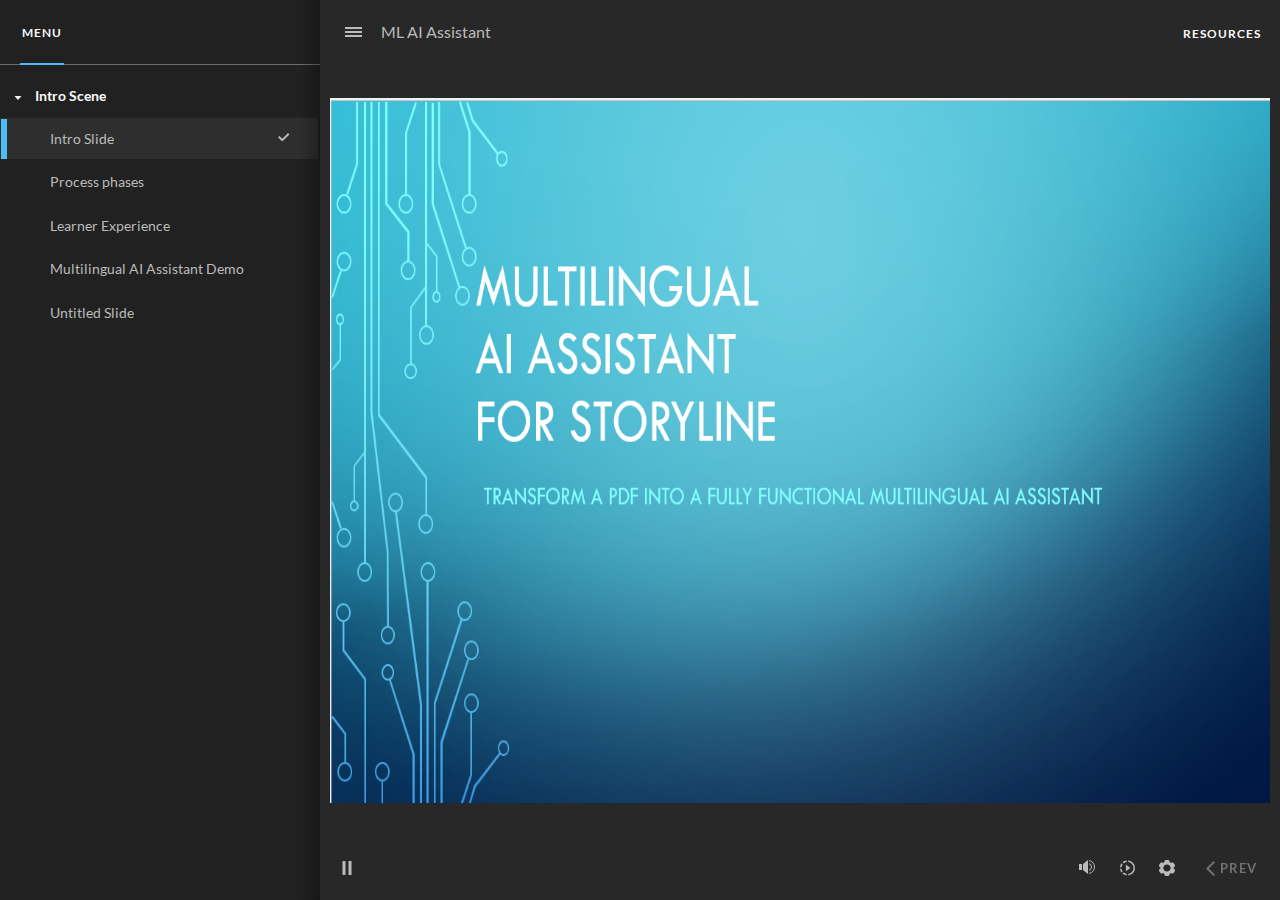
<file: index.html>
﻿<!doctype html>
<html lang="en-US">
<head>
  <meta charset="utf-8">
  <!-- Created using Storyline 360 x64 - http://www.articulate.com  -->
  <!-- version: 3.100.34725.0 -->
  <title>Language AI Assistant</title>
  <meta http-equiv="x-ua-compatible" content="IE=edge"/>
  <meta name="viewport" content="width=device-width,initial-scale=1,user-scalable=no,shrink-to-fit=no,minimal-ui"/>
  <meta name="apple-mobile-web-app-capable" content="yes"/>
  <style>
    html, body { height: 100%; padding: 0; margin: 0 }
    #app { height: 100%; width: 100%; }
  </style>

  <script>
    window.DS = {};
    window.globals = {
      DATA_PATH_BASE: '',
      HAS_FRAME: true,
      HAS_SLIDE: true,

      lmsPresent: false,
      tinCanPresent: false,
      cmi5Present: false,
      aoSupport: false,
      scale: 'Scaled',
      captureRc: false,
      browserSize: 'optimal',
      bgColor: '#282828',
      features: 'DropInBase,JsApiBasics,MagnifierSupport,MathExpressions,MorphTransition,MultipleQuizTracking,NativePrompts,PlayerSizeOption,TextEntryCharacterLimit',
      themeName: 'unified',
      preloaderColor: '#FFFFFF',
      suppressAnalytics: false,
      productChannel: 'stable',
      publishSource: 'storyline',
      aid: 'aid|569d523f-5f40-5532-93d6-ec388e65f982',
      cid: '3ed1e023-e644-4ec3-86df-547f40d1fa0f',
      playerVersion: '3.100.34725.0',
      publishTimestamp: '2025-08-23T10:55:20.5366716Z',
      maxIosVideoElements: 10,
      connectionSettings: { message: 'You%20are%20offline.%20Trying%20to%20reconnect...', useDarkTheme: false, mode: 'disabled' },
      hasFeature: function(feature) {
        return this.features.split(',').includes(feature);
      },
      
      parseParams: function(qs) {
        if (window.globals.parsedParams != null) {
          return window.globals.parsedParams;
        }
        qs = (qs || window.location.search.substr(1)).split('+').join(' ');
        var params = {},
            tokens,
            re = /[?&]?([^=]+)=([^&]*)/g;

        while (tokens = re.exec(qs)) {
          params[decodeURIComponent(tokens[1]).trim()] =
            decodeURIComponent(tokens[2]).trim();
        }
        window.globals.parsedParams = params;
        return params;
      }

    };

    if (window.flagsUnderTest != null) {
      window.globals.features = window.flagsUnderTest.reduce((accum, feature) => {
        if (!accum.includes(feature)) {
          accum.push(feature);
        }
        return accum;
      }, window.globals.features.split(',')).join();
    }
  </script>
  <script>
    var isIe11 = ('ActiveXObject' in window || window.MSBlobBuilder != null)
      && window.msCrypto != null && !window.ActiveXObject;
    if (isIe11) {
      window.globals.unsupportedBrowser = true;
      document.write(atob('[base64]'));
    }
  </script>

  <script>
    if (window.globals.hasFeature('Localization')) {
      
      
    }
  </script>

  
  <script>window.THREE = { };</script>
  
</head>
<body style="background: #282828" class="cs-HTML theme-unified">
  <!-- 360 -->
  <script>!function(){var e,i=/iPhone/i,o=/iPod/i,n=/iPad/i,t=/\biOS-universal(?:.+)Mac\b/i,r=/\bAndroid(?:.+)Mobile\b/i,a=/Android/i,d=/(?:SD4930UR|\bSilk(?:.+)Mobile\b)/i,p=/Silk/i,l=/Windows Phone/i,u=/\bWindows(?:.+)ARM\b/i,b=/BlackBerry/i,s=/BB10/i,c=/Opera Mini/i,f=/\b(CriOS|Chrome)(?:.+)Mobile/i,h=/Mobile(?:.+)Firefox\b/i,v=function(e){return void 0!==e&&"MacIntel"===e.platform&&"number"==typeof e.maxTouchPoints&&e.maxTouchPoints>1&&"undefined"==typeof MSStream};e=function(e){var m={userAgent:"",platform:"",maxTouchPoints:0};e||"undefined"==typeof navigator?"string"==typeof e?m.userAgent=e:e&&e.userAgent&&(m={userAgent:e.userAgent,platform:e.platform,maxTouchPoints:e.maxTouchPoints||0}):m={userAgent:navigator.userAgent,platform:navigator.platform,maxTouchPoints:navigator.maxTouchPoints||0};var g=m.userAgent,y=g.split("[FBAN");void 0!==y[1]&&(g=y[0]),void 0!==(y=g.split("Twitter"))[1]&&(g=y[0]);var A=function(e){return function(i){return i.test(e)}}(g),w={apple:{phone:A(i)&&!A(l),ipod:A(o),tablet:!A(i)&&(A(n)||v(m))&&!A(l),universal:A(t),device:(A(i)||A(o)||A(n)||A(t)||v(m))&&!A(l)},amazon:{phone:A(d),tablet:!A(d)&&A(p),device:A(d)||A(p)},android:{phone:!A(l)&&A(d)||!A(l)&&A(r),tablet:!A(l)&&!A(d)&&!A(r)&&(A(p)||A(a)),device:!A(l)&&(A(d)||A(p)||A(r)||A(a))||A(/\bokhttp\b/i)},windows:{phone:A(l),tablet:A(u),device:A(l)||A(u)},other:{blackberry:A(b),blackberry10:A(s),opera:A(c),firefox:A(h),chrome:A(f),device:A(b)||A(s)||A(c)||A(h)||A(f)},any:!1,phone:!1,tablet:!1};return w.any=w.apple.device||w.android.device||w.windows.device||w.other.device,w.phone=w.apple.phone||w.android.phone||w.windows.phone,w.tablet=w.apple.tablet||w.android.tablet||w.windows.tablet,w}(),"object"==typeof exports&&"undefined"!=typeof module?module.exports=e:"function"==typeof define&&define.amd?define((function(){return e})):this.isMobile=e}();
    window.isMobile.apple.tablet = window.isMobile.apple.tablet ||
      (navigator.platform === 'MacIntel' && navigator.maxTouchPoints > 1);
    window.isMobile.apple.device = window.isMobile.apple.device || window.isMobile.apple.tablet;
    window.isMobile.tablet = window.isMobile.tablet || window.isMobile.apple.tablet;
    window.isMobile.any = window.isMobile.any || window.isMobile.apple.tablet;
  </script>

  <div id="focus-sink" tabindex="-1"></div>

  <div id="preso"></div>
  <script>
    (function() {

      var classTypes = [ 'desktop', 'mobile', 'phone', 'tablet' ];

      var addDeviceClasses = function(prefix, testObj) {
        var curr, i;
        for (i = 0; i < classTypes.length; i++) {
          curr = classTypes[i];
          if (testObj[curr]) {
            document.body.classList.add(prefix + curr);
          }
        }
      };

      var params = window.globals.parseParams(),
          isDevicePreview = params.devicepreview === '1',
          isPhoneOverride = params.deviceType === 'phone' || (isDevicePreview && params.phone == '1'),
          isTabletOverride = (params.deviceType === 'tablet' || isDevicePreview) && !isPhoneOverride,
          isMobileOverride = isPhoneOverride || isTabletOverride;

      var deviceView = {
        desktop: !window.isMobile.any && !isMobileOverride,
        mobile: window.isMobile.any || isMobileOverride,
        phone: isPhoneOverride || (window.isMobile.phone && !isTabletOverride),
        tablet: isTabletOverride || window.isMobile.tablet
      };

      window.globals.deviceView = deviceView;
      window.isMobile.desktop = !window.isMobile.any;
      window.isMobile.mobile = window.isMobile.any;

      addDeviceClasses('view-', deviceView);

    })();
  </script>
  
  <script src='story_content/triggers.js' type=text/javascript></script>
<script src='story_content/user.js' type=text/javascript></script>
  <div class="slide-loader"></div>

  <script>
    var doc = document, loader = doc.body.querySelector('.slide-loader'); [ 1, 2, 3 ].forEach(function(n) { var d = doc.createElement('div'); d.style.backgroundColor = window.globals.preloaderColor; d.classList.add('mobile-loader-dot'); d.classList.add('dot' + n); loader.appendChild(d); });
  </script>

  <div class="mobile-load-title-overlay" style="display: none">
    <div class="mobile-load-title">Language AI Assistant</div>
  </div>

  <div class="mobile-chrome-warning"></div>

  
<style>
  .warn-connection-dialog {
    display: none;
    background: transparent;
    pointer-events: all;
    position: fixed;
    left: 0;
    top: 0;
    width: 100%;
    height: 100%;
    z-index: 999;
  }

  .warn-connection-content {
    pointer-events: all;
    border-radius: 4px;
    background: white;
    border: 1px solid #E7E7E7;
    color: #333333;
    box-shadow: 0 2px 4px rgba(0, 0, 0, 0.25);
    transition: all 150ms ease-out;
    position: absolute;
    white-space: nowrap;
  }

  .view-phone.is-landscape .warn-connection-content {
    left: 23px;
    bottom: 23px;
  }

  .view-tablet.is-landscape .warn-connection-content {
    left: 50%;
    top: 20px;
    transform: translateX(-50%);
  }

  .view-mobile.is-portrait .warn-connection-content {
    transform: translate(-50%, calc(-100% - 15px));
  }

  .warn-connection-content p {
    display: inline-block;
    margin: 0 8px 0 0;
    line-height: 33px;
    font-size: 11px;
  }

  .warn-connection-content svg {
    position: relative;
    vertical-align: middle;
    margin: 0 2px 2px 8px;
  }

  .view-desktop .warn-connection-content {
    left: 1.5em;
    bottom: 1.5em;
  }

  .view-desktop .warn-connection-content p {
    font-size: 1.1em;
  }

  .is-offline .warn-connection-dialog {
    display: block;
  }

  .is-offline .cs-panel * {
    pointer-events: none !important;
  }

  .is-offline .cs-panel {
    pointer-events: all !important;
  }

  .is-offline #nav-controls * {
    pointer-events: none !important;
  }

  .is-offline #nav-controls {
    pointer-events: all !important;
  }
</style>

<div class="warn-connection-dialog" role="alertdialog" aria-modal="true" tabindex="0" aria-labelledby="warn-connection-message">
  <div class="warn-connection-content">
    <svg width="17" height="15" viewBox="0 0 17 15" xmlns="http://www.w3.org/2000/svg">
      <path fill="#8F0000" stroke="white" d="M16.07,12.98 L15.88,12.23 L9.51,1.21 C8.97,0.26,7.6,0.26,7.06,1.21 L0.69,12.23 C0.15,13.16,0.81,14.36,1.91,14.36 H14.65 C15.47,14.36,16.05,13.7,16.07,12.98 Z"/>
      <path fill="white" stroke="white" d="M8.58,5.5 C8.35,5.28,8.5,5.35,8.21,5.32 C8.09,5.35,7.97,5.49,7.96,5.67 C7.97,5.79,7.98,5.92,7.98,6.04 L7.98,6.04 C7.99,6.17,8,6.31,8.01,6.43 L8.01,6.44 C8.03,6.92,8.06,7.41,8.09,7.9 L8.09,7.9 C8.12,8.39,8.14,8.88,8.17,9.37 C8.17,9.39,8.18,9.42,8.2,9.44 C8.23,9.46,8.25,9.47,8.28,9.47 C8.31,9.47,8.34,9.46,8.35,9.44 C8.37,9.43,8.38,9.4,8.39,9.35 L8.39,9.34 C8.39,9.24,8.4,9.15,8.4,9.05 L8.4,9.05 C8.41,8.96,8.41,8.86,8.42,8.75 C8.43,8.44,8.45,8.12,8.47,7.81 L8.47,7.81 C8.49,7.49,8.51,7.18,8.53,6.87 C8.55,6.46,8.56,6.05,8.59,5.64 L8.6,5.62 C8.6,5.57,8.59,5.53,8.58,5.5 L8.21,5.32 Z"/>
      <circle fill="white" stroke="white" cx="8.3" cy="11.35" r="0.3"/>
    </svg>
    <p id="warn-connection-message">You are offline. Trying to reconnect...</p>
  </div>
</div>

<script>
  (function() {
    window.DS.connection = {
      warningShown: false,
      assets: {},
      loadingAssetGroup: false,
      retryDelay: 500
    };

    var connectionSettings = window.globals.connectionSettings || {};

    var useConnectionMessages = window.AbortController != null &&
      window.location.protocol != 'file:' &&
      connectionSettings.mode === 'normal';

    window.DS.connection.useConnectionMessages = useConnectionMessages;

    var assetCount = 0;
    var checkLoadedId;


    if (useConnectionMessages && connectionSettings != null) {
      var contentEl = document.querySelector('.warn-connection-content');
      var messageEl = contentEl.querySelector('p');

      if (connectionSettings.useDarkTheme) {
        contentEl.style.borderColor = '#BABBBA';
        contentEl.style.backgroundColor = '#282828';
        contentEl.style.color = '#FFFFFF';
      }

      if (connectionSettings.message != null) {
        messageEl.textContent = window.decodeURIComponent(connectionSettings.message);
      }
    }

    function checkAssetsReady() {
      for (var i in DS.connection.assets) {
        if (!DS.connection.assets[i].success) {
          return false;
        }
      }
      return true;
    }

    function stopAssetGroup() {
      if (!useConnectionMessages) { return; }

      assetCount = 0;

      DS.connection.oldAssetGroup = DS.connection.assets;
      DS.connection.assets = {};
      DS.connection.loadingAssetGroup = false;
      clearInterval(checkLoadedId);
    }

    function startAssetGroup() {
      if (!useConnectionMessages) { return; }
      var ticks = 0;
      clearInterval(checkLoadedId);
      checkLoadedId = setInterval(function() {
        var loaded = 0;
        if (assetCount === 0 && loaded === 0) {
          clearInterval(checkLoadedId);
          return;
        }

        for (var i in DS.connection.assets) {
          if (DS.connection.assets[i].success) {
            loaded++;
          }
        }

        if (assetCount === loaded && checkAssetsReady()) {
          for (var i in DS.connection.assets) {
            if (DS.connection.assets[i].action) {
              DS.connection.assets[i].action();
            }
          }
          hideWarning();
          stopAssetGroup();
        }
      }, 100)
    }

    function requiredAsset(url, action, retry, type) {
      if (!useConnectionMessages) { return; }
      if (DS.connection.assets[url]) { return; }

      DS.connection.assets[url] = {
        success: false, action: action, retry: retry, type: type
      };
      assetCount = Object.keys(DS.connection.assets).length;
      if (!DS.connection.loadingAssetGroup) {
        startAssetGroup();
      }
      DS.connection.loadingAssetGroup = true;
    }

    function assetLoaded(url) {
      if (!useConnectionMessages) { return; }
      if (DS.connection.assets[url]) {
        DS.connection.assets[url].success = true;
      }
    }

    function assetFailed(url) {
      if (!useConnectionMessages) { return; }
      if (!DS.connection.assets[url]) {
        if (/\.js$/.test(url) && url.indexOf('transcripts') === -1) {
          setTimeout(function() {
            if (DS.connection.lastSlideLoaded != null) {
              DS.connection.lastSlideLoaded();
            }
          }, DS.connection.retryDelay);
        }
        return;
      }
      if (!DS.connection.warningShown) { showWarning(); }
      if (DS.connection.assets[url].retry) {
        setTimeout(function() {
          if (!DS.connection.assets[url].success) {
            DS.connection.assets[url].retry()
          }
        }, DS.connection.retryDelay);
      }
    }

    function hideWarning() {
      document.body.classList.remove('is-offline');
      DS.connection.warningShown = false;
      enableKeys();
    }
    DS.connection.hideWarning = hideWarning

    function showWarning(btn) {
      document.body.classList.add('is-offline')
      DS.connection.warningShown = true;
      updateWarningPosition();
      disableKeys();
    }

    function updateWarningPosition() {
      if (!DS.connection.warningShown) {
        return;
      }

      var isPortrait = document.body.classList.contains('is-portrait');
      var isMobile = document.body.classList.contains('view-mobile');
      var warningEl = document.querySelector('.warn-connection-content');

      if (isPortrait && isMobile) {
        var slide = document.querySelector('.primary-slide');
        var slideRect = slide != null
          ? slide.getBoundingClientRect()
          : { top: window.innerHeight, left: 0, width: window.innerWidth };

        warningEl.style.top = `${slideRect.top}px`
        warningEl.style.left = `${slideRect.left + slideRect.width / 2}px`
      } else {
        warningEl.style.top = null;
        warningEl.style.left = null;
      }

      window.requestAnimationFrame(updateWarningPosition);
    }

    function onDisableKeyDown(e) {
      e.preventDefault();
      e.stopImmediatePropagation();
    }

    function onDisableKeyUp(e) {
      e.preventDefault();
      e.stopImmediatePropagation();
    }

    var accStyle = document.createElement('style');
    var warnDialogEl = document.querySelector('.warn-connection-dialog');

    function disableKeys() {
      if (DS.views && DS.views.nsStack && DS.views.nsStack.length === 1) {
        DS.views.nsStack[0].tabReachable = false
        DS.views.nsStack[0].updateTabIndex(true, true);
      }

      accStyle.innerHTML = '.acc-shadow-dom { display: none; }';
      document.body.appendChild(accStyle);

      warnDialogEl.parentNode.append(warnDialogEl);
      warnDialogEl.focus();
    }

    function enableKeys() {
      accStyle.remove();
      if (DS.views && DS.views.nsStack && DS.views.nsStack.length === 1 && DS.views.nsStack[0].name === '_frame') {
        DS.views.nsStack[0].tabReachable = true;
        DS.views.nsStack[0].updateTabIndex();
      }
    }

    // these will all be noops if the feature flag isn't set in
    // the data and `window.globals.features`
    DS.connection.requiredAsset = requiredAsset;
    DS.connection.assetLoaded = assetLoaded;
    DS.connection.assetFailed = assetFailed;
    DS.connection.stopAssetGroup = stopAssetGroup;
    DS.connection.startAssetGroup = startAssetGroup;
  })();
</script>


  <script>
    
    if (window.autoSpider && window.vInterfaceObject) {
      document.querySelector('.mobile-load-title-overlay').style.display = 'none';
    }
  </script>

  

  <link rel="stylesheet" href="html5/data/css/output.min.css" data-noprefix/>
</body>
<script src="html5/lib/scripts/bootstrapper.min.js"></script>
</html>
</file>
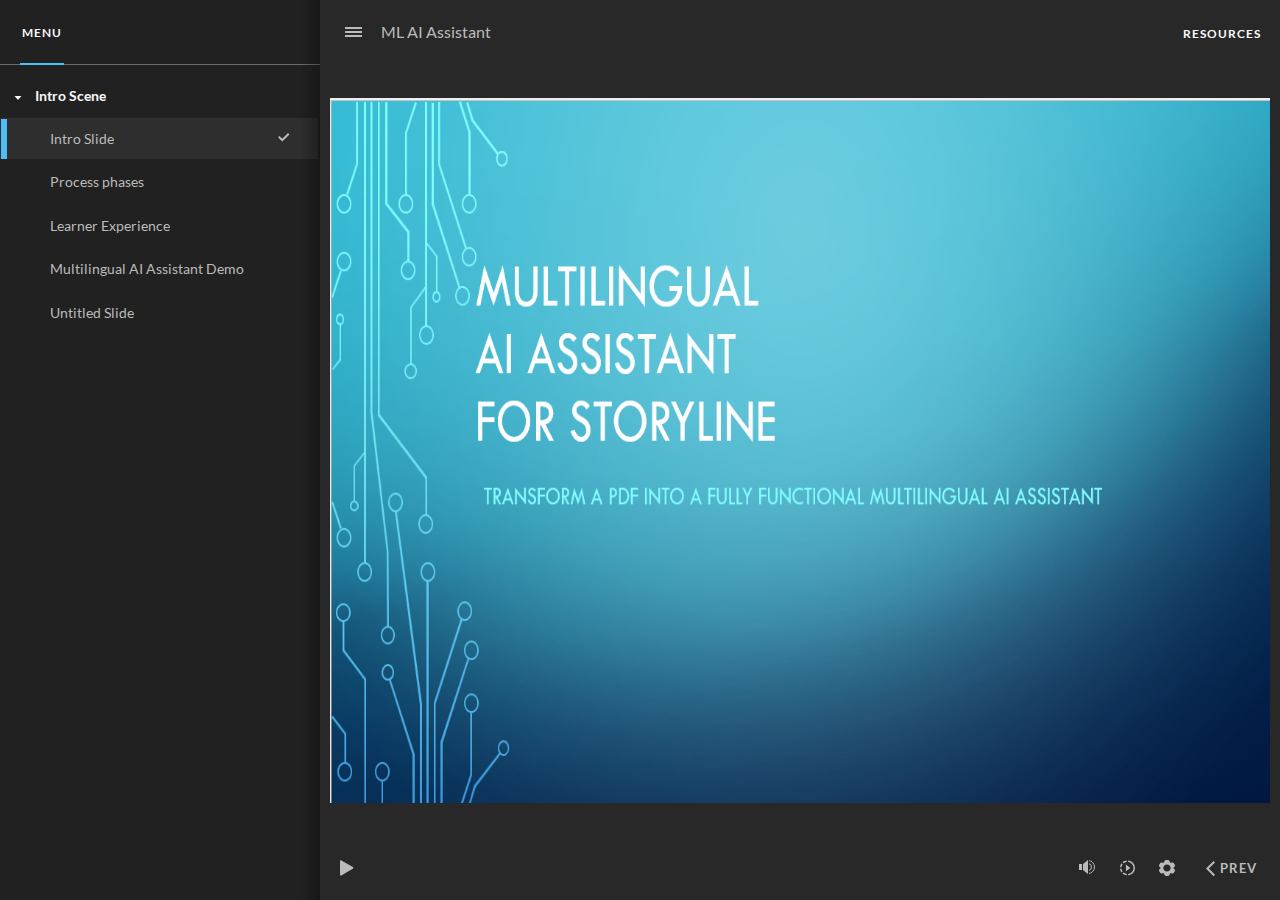
<file: story.html>
﻿<!doctype html>
<html lang="en-US">
<head>
  <meta charset="utf-8">
  <!-- Created using Storyline 360 x64 - http://www.articulate.com  -->
  <!-- version: 3.100.34725.0 -->
  <title>Language AI Assistant</title>
  <meta http-equiv="x-ua-compatible" content="IE=edge"/>
  <meta name="viewport" content="width=device-width,initial-scale=1,user-scalable=no,shrink-to-fit=no,minimal-ui"/>
  <meta name="apple-mobile-web-app-capable" content="yes"/>
  <style>
    html, body { height: 100%; padding: 0; margin: 0 }
    #app { height: 100%; width: 100%; }
  </style>

  <script>
    window.DS = {};
    window.globals = {
      DATA_PATH_BASE: '',
      HAS_FRAME: true,
      HAS_SLIDE: true,

      lmsPresent: false,
      tinCanPresent: false,
      cmi5Present: false,
      aoSupport: false,
      scale: 'Scaled',
      captureRc: false,
      browserSize: 'optimal',
      bgColor: '#282828',
      features: 'DropInBase,JsApiBasics,MagnifierSupport,MathExpressions,MorphTransition,MultipleQuizTracking,NativePrompts,PlayerSizeOption,TextEntryCharacterLimit',
      themeName: 'unified',
      preloaderColor: '#FFFFFF',
      suppressAnalytics: false,
      productChannel: 'stable',
      publishSource: 'storyline',
      aid: 'aid|569d523f-5f40-5532-93d6-ec388e65f982',
      cid: '3ed1e023-e644-4ec3-86df-547f40d1fa0f',
      playerVersion: '3.100.34725.0',
      publishTimestamp: '2025-08-23T10:55:20.5366716Z',
      maxIosVideoElements: 10,
      connectionSettings: { message: 'You%20are%20offline.%20Trying%20to%20reconnect...', useDarkTheme: false, mode: 'disabled' },
      hasFeature: function(feature) {
        return this.features.split(',').includes(feature);
      },
      
      parseParams: function(qs) {
        if (window.globals.parsedParams != null) {
          return window.globals.parsedParams;
        }
        qs = (qs || window.location.search.substr(1)).split('+').join(' ');
        var params = {},
            tokens,
            re = /[?&]?([^=]+)=([^&]*)/g;

        while (tokens = re.exec(qs)) {
          params[decodeURIComponent(tokens[1]).trim()] =
            decodeURIComponent(tokens[2]).trim();
        }
        window.globals.parsedParams = params;
        return params;
      }

    };

    if (window.flagsUnderTest != null) {
      window.globals.features = window.flagsUnderTest.reduce((accum, feature) => {
        if (!accum.includes(feature)) {
          accum.push(feature);
        }
        return accum;
      }, window.globals.features.split(',')).join();
    }
  </script>
  <script>
    var isIe11 = ('ActiveXObject' in window || window.MSBlobBuilder != null)
      && window.msCrypto != null && !window.ActiveXObject;
    if (isIe11) {
      window.globals.unsupportedBrowser = true;
      document.write(atob('[base64]'));
    }
  </script>

  <script>
    if (window.globals.hasFeature('Localization')) {
      
      
    }
  </script>

  
  <script>window.THREE = { };</script>
  
</head>
<body style="background: #282828" class="cs-HTML theme-unified">
  <!-- 360 -->
  <script>!function(){var e,i=/iPhone/i,o=/iPod/i,n=/iPad/i,t=/\biOS-universal(?:.+)Mac\b/i,r=/\bAndroid(?:.+)Mobile\b/i,a=/Android/i,d=/(?:SD4930UR|\bSilk(?:.+)Mobile\b)/i,p=/Silk/i,l=/Windows Phone/i,u=/\bWindows(?:.+)ARM\b/i,b=/BlackBerry/i,s=/BB10/i,c=/Opera Mini/i,f=/\b(CriOS|Chrome)(?:.+)Mobile/i,h=/Mobile(?:.+)Firefox\b/i,v=function(e){return void 0!==e&&"MacIntel"===e.platform&&"number"==typeof e.maxTouchPoints&&e.maxTouchPoints>1&&"undefined"==typeof MSStream};e=function(e){var m={userAgent:"",platform:"",maxTouchPoints:0};e||"undefined"==typeof navigator?"string"==typeof e?m.userAgent=e:e&&e.userAgent&&(m={userAgent:e.userAgent,platform:e.platform,maxTouchPoints:e.maxTouchPoints||0}):m={userAgent:navigator.userAgent,platform:navigator.platform,maxTouchPoints:navigator.maxTouchPoints||0};var g=m.userAgent,y=g.split("[FBAN");void 0!==y[1]&&(g=y[0]),void 0!==(y=g.split("Twitter"))[1]&&(g=y[0]);var A=function(e){return function(i){return i.test(e)}}(g),w={apple:{phone:A(i)&&!A(l),ipod:A(o),tablet:!A(i)&&(A(n)||v(m))&&!A(l),universal:A(t),device:(A(i)||A(o)||A(n)||A(t)||v(m))&&!A(l)},amazon:{phone:A(d),tablet:!A(d)&&A(p),device:A(d)||A(p)},android:{phone:!A(l)&&A(d)||!A(l)&&A(r),tablet:!A(l)&&!A(d)&&!A(r)&&(A(p)||A(a)),device:!A(l)&&(A(d)||A(p)||A(r)||A(a))||A(/\bokhttp\b/i)},windows:{phone:A(l),tablet:A(u),device:A(l)||A(u)},other:{blackberry:A(b),blackberry10:A(s),opera:A(c),firefox:A(h),chrome:A(f),device:A(b)||A(s)||A(c)||A(h)||A(f)},any:!1,phone:!1,tablet:!1};return w.any=w.apple.device||w.android.device||w.windows.device||w.other.device,w.phone=w.apple.phone||w.android.phone||w.windows.phone,w.tablet=w.apple.tablet||w.android.tablet||w.windows.tablet,w}(),"object"==typeof exports&&"undefined"!=typeof module?module.exports=e:"function"==typeof define&&define.amd?define((function(){return e})):this.isMobile=e}();
    window.isMobile.apple.tablet = window.isMobile.apple.tablet ||
      (navigator.platform === 'MacIntel' && navigator.maxTouchPoints > 1);
    window.isMobile.apple.device = window.isMobile.apple.device || window.isMobile.apple.tablet;
    window.isMobile.tablet = window.isMobile.tablet || window.isMobile.apple.tablet;
    window.isMobile.any = window.isMobile.any || window.isMobile.apple.tablet;
  </script>

  <div id="focus-sink" tabindex="-1"></div>

  <div id="preso"></div>
  <script>
    (function() {

      var classTypes = [ 'desktop', 'mobile', 'phone', 'tablet' ];

      var addDeviceClasses = function(prefix, testObj) {
        var curr, i;
        for (i = 0; i < classTypes.length; i++) {
          curr = classTypes[i];
          if (testObj[curr]) {
            document.body.classList.add(prefix + curr);
          }
        }
      };

      var params = window.globals.parseParams(),
          isDevicePreview = params.devicepreview === '1',
          isPhoneOverride = params.deviceType === 'phone' || (isDevicePreview && params.phone == '1'),
          isTabletOverride = (params.deviceType === 'tablet' || isDevicePreview) && !isPhoneOverride,
          isMobileOverride = isPhoneOverride || isTabletOverride;

      var deviceView = {
        desktop: !window.isMobile.any && !isMobileOverride,
        mobile: window.isMobile.any || isMobileOverride,
        phone: isPhoneOverride || (window.isMobile.phone && !isTabletOverride),
        tablet: isTabletOverride || window.isMobile.tablet
      };

      window.globals.deviceView = deviceView;
      window.isMobile.desktop = !window.isMobile.any;
      window.isMobile.mobile = window.isMobile.any;

      addDeviceClasses('view-', deviceView);

    })();
  </script>
  
  <script src='story_content/triggers.js' type=text/javascript></script>
<script src='story_content/user.js' type=text/javascript></script>
  <div class="slide-loader"></div>

  <script>
    var doc = document, loader = doc.body.querySelector('.slide-loader'); [ 1, 2, 3 ].forEach(function(n) { var d = doc.createElement('div'); d.style.backgroundColor = window.globals.preloaderColor; d.classList.add('mobile-loader-dot'); d.classList.add('dot' + n); loader.appendChild(d); });
  </script>

  <div class="mobile-load-title-overlay" style="display: none">
    <div class="mobile-load-title">Language AI Assistant</div>
  </div>

  <div class="mobile-chrome-warning"></div>

  
<style>
  .warn-connection-dialog {
    display: none;
    background: transparent;
    pointer-events: all;
    position: fixed;
    left: 0;
    top: 0;
    width: 100%;
    height: 100%;
    z-index: 999;
  }

  .warn-connection-content {
    pointer-events: all;
    border-radius: 4px;
    background: white;
    border: 1px solid #E7E7E7;
    color: #333333;
    box-shadow: 0 2px 4px rgba(0, 0, 0, 0.25);
    transition: all 150ms ease-out;
    position: absolute;
    white-space: nowrap;
  }

  .view-phone.is-landscape .warn-connection-content {
    left: 23px;
    bottom: 23px;
  }

  .view-tablet.is-landscape .warn-connection-content {
    left: 50%;
    top: 20px;
    transform: translateX(-50%);
  }

  .view-mobile.is-portrait .warn-connection-content {
    transform: translate(-50%, calc(-100% - 15px));
  }

  .warn-connection-content p {
    display: inline-block;
    margin: 0 8px 0 0;
    line-height: 33px;
    font-size: 11px;
  }

  .warn-connection-content svg {
    position: relative;
    vertical-align: middle;
    margin: 0 2px 2px 8px;
  }

  .view-desktop .warn-connection-content {
    left: 1.5em;
    bottom: 1.5em;
  }

  .view-desktop .warn-connection-content p {
    font-size: 1.1em;
  }

  .is-offline .warn-connection-dialog {
    display: block;
  }

  .is-offline .cs-panel * {
    pointer-events: none !important;
  }

  .is-offline .cs-panel {
    pointer-events: all !important;
  }

  .is-offline #nav-controls * {
    pointer-events: none !important;
  }

  .is-offline #nav-controls {
    pointer-events: all !important;
  }
</style>

<div class="warn-connection-dialog" role="alertdialog" aria-modal="true" tabindex="0" aria-labelledby="warn-connection-message">
  <div class="warn-connection-content">
    <svg width="17" height="15" viewBox="0 0 17 15" xmlns="http://www.w3.org/2000/svg">
      <path fill="#8F0000" stroke="white" d="M16.07,12.98 L15.88,12.23 L9.51,1.21 C8.97,0.26,7.6,0.26,7.06,1.21 L0.69,12.23 C0.15,13.16,0.81,14.36,1.91,14.36 H14.65 C15.47,14.36,16.05,13.7,16.07,12.98 Z"/>
      <path fill="white" stroke="white" d="M8.58,5.5 C8.35,5.28,8.5,5.35,8.21,5.32 C8.09,5.35,7.97,5.49,7.96,5.67 C7.97,5.79,7.98,5.92,7.98,6.04 L7.98,6.04 C7.99,6.17,8,6.31,8.01,6.43 L8.01,6.44 C8.03,6.92,8.06,7.41,8.09,7.9 L8.09,7.9 C8.12,8.39,8.14,8.88,8.17,9.37 C8.17,9.39,8.18,9.42,8.2,9.44 C8.23,9.46,8.25,9.47,8.28,9.47 C8.31,9.47,8.34,9.46,8.35,9.44 C8.37,9.43,8.38,9.4,8.39,9.35 L8.39,9.34 C8.39,9.24,8.4,9.15,8.4,9.05 L8.4,9.05 C8.41,8.96,8.41,8.86,8.42,8.75 C8.43,8.44,8.45,8.12,8.47,7.81 L8.47,7.81 C8.49,7.49,8.51,7.18,8.53,6.87 C8.55,6.46,8.56,6.05,8.59,5.64 L8.6,5.62 C8.6,5.57,8.59,5.53,8.58,5.5 L8.21,5.32 Z"/>
      <circle fill="white" stroke="white" cx="8.3" cy="11.35" r="0.3"/>
    </svg>
    <p id="warn-connection-message">You are offline. Trying to reconnect...</p>
  </div>
</div>

<script>
  (function() {
    window.DS.connection = {
      warningShown: false,
      assets: {},
      loadingAssetGroup: false,
      retryDelay: 500
    };

    var connectionSettings = window.globals.connectionSettings || {};

    var useConnectionMessages = window.AbortController != null &&
      window.location.protocol != 'file:' &&
      connectionSettings.mode === 'normal';

    window.DS.connection.useConnectionMessages = useConnectionMessages;

    var assetCount = 0;
    var checkLoadedId;


    if (useConnectionMessages && connectionSettings != null) {
      var contentEl = document.querySelector('.warn-connection-content');
      var messageEl = contentEl.querySelector('p');

      if (connectionSettings.useDarkTheme) {
        contentEl.style.borderColor = '#BABBBA';
        contentEl.style.backgroundColor = '#282828';
        contentEl.style.color = '#FFFFFF';
      }

      if (connectionSettings.message != null) {
        messageEl.textContent = window.decodeURIComponent(connectionSettings.message);
      }
    }

    function checkAssetsReady() {
      for (var i in DS.connection.assets) {
        if (!DS.connection.assets[i].success) {
          return false;
        }
      }
      return true;
    }

    function stopAssetGroup() {
      if (!useConnectionMessages) { return; }

      assetCount = 0;

      DS.connection.oldAssetGroup = DS.connection.assets;
      DS.connection.assets = {};
      DS.connection.loadingAssetGroup = false;
      clearInterval(checkLoadedId);
    }

    function startAssetGroup() {
      if (!useConnectionMessages) { return; }
      var ticks = 0;
      clearInterval(checkLoadedId);
      checkLoadedId = setInterval(function() {
        var loaded = 0;
        if (assetCount === 0 && loaded === 0) {
          clearInterval(checkLoadedId);
          return;
        }

        for (var i in DS.connection.assets) {
          if (DS.connection.assets[i].success) {
            loaded++;
          }
        }

        if (assetCount === loaded && checkAssetsReady()) {
          for (var i in DS.connection.assets) {
            if (DS.connection.assets[i].action) {
              DS.connection.assets[i].action();
            }
          }
          hideWarning();
          stopAssetGroup();
        }
      }, 100)
    }

    function requiredAsset(url, action, retry, type) {
      if (!useConnectionMessages) { return; }
      if (DS.connection.assets[url]) { return; }

      DS.connection.assets[url] = {
        success: false, action: action, retry: retry, type: type
      };
      assetCount = Object.keys(DS.connection.assets).length;
      if (!DS.connection.loadingAssetGroup) {
        startAssetGroup();
      }
      DS.connection.loadingAssetGroup = true;
    }

    function assetLoaded(url) {
      if (!useConnectionMessages) { return; }
      if (DS.connection.assets[url]) {
        DS.connection.assets[url].success = true;
      }
    }

    function assetFailed(url) {
      if (!useConnectionMessages) { return; }
      if (!DS.connection.assets[url]) {
        if (/\.js$/.test(url) && url.indexOf('transcripts') === -1) {
          setTimeout(function() {
            if (DS.connection.lastSlideLoaded != null) {
              DS.connection.lastSlideLoaded();
            }
          }, DS.connection.retryDelay);
        }
        return;
      }
      if (!DS.connection.warningShown) { showWarning(); }
      if (DS.connection.assets[url].retry) {
        setTimeout(function() {
          if (!DS.connection.assets[url].success) {
            DS.connection.assets[url].retry()
          }
        }, DS.connection.retryDelay);
      }
    }

    function hideWarning() {
      document.body.classList.remove('is-offline');
      DS.connection.warningShown = false;
      enableKeys();
    }
    DS.connection.hideWarning = hideWarning

    function showWarning(btn) {
      document.body.classList.add('is-offline')
      DS.connection.warningShown = true;
      updateWarningPosition();
      disableKeys();
    }

    function updateWarningPosition() {
      if (!DS.connection.warningShown) {
        return;
      }

      var isPortrait = document.body.classList.contains('is-portrait');
      var isMobile = document.body.classList.contains('view-mobile');
      var warningEl = document.querySelector('.warn-connection-content');

      if (isPortrait && isMobile) {
        var slide = document.querySelector('.primary-slide');
        var slideRect = slide != null
          ? slide.getBoundingClientRect()
          : { top: window.innerHeight, left: 0, width: window.innerWidth };

        warningEl.style.top = `${slideRect.top}px`
        warningEl.style.left = `${slideRect.left + slideRect.width / 2}px`
      } else {
        warningEl.style.top = null;
        warningEl.style.left = null;
      }

      window.requestAnimationFrame(updateWarningPosition);
    }

    function onDisableKeyDown(e) {
      e.preventDefault();
      e.stopImmediatePropagation();
    }

    function onDisableKeyUp(e) {
      e.preventDefault();
      e.stopImmediatePropagation();
    }

    var accStyle = document.createElement('style');
    var warnDialogEl = document.querySelector('.warn-connection-dialog');

    function disableKeys() {
      if (DS.views && DS.views.nsStack && DS.views.nsStack.length === 1) {
        DS.views.nsStack[0].tabReachable = false
        DS.views.nsStack[0].updateTabIndex(true, true);
      }

      accStyle.innerHTML = '.acc-shadow-dom { display: none; }';
      document.body.appendChild(accStyle);

      warnDialogEl.parentNode.append(warnDialogEl);
      warnDialogEl.focus();
    }

    function enableKeys() {
      accStyle.remove();
      if (DS.views && DS.views.nsStack && DS.views.nsStack.length === 1 && DS.views.nsStack[0].name === '_frame') {
        DS.views.nsStack[0].tabReachable = true;
        DS.views.nsStack[0].updateTabIndex();
      }
    }

    // these will all be noops if the feature flag isn't set in
    // the data and `window.globals.features`
    DS.connection.requiredAsset = requiredAsset;
    DS.connection.assetLoaded = assetLoaded;
    DS.connection.assetFailed = assetFailed;
    DS.connection.stopAssetGroup = stopAssetGroup;
    DS.connection.startAssetGroup = startAssetGroup;
  })();
</script>


  <script>
    
    if (window.autoSpider && window.vInterfaceObject) {
      document.querySelector('.mobile-load-title-overlay').style.display = 'none';
    }
  </script>

  

  <link rel="stylesheet" href="html5/data/css/output.min.css" data-noprefix/>
</body>
<script src="html5/lib/scripts/bootstrapper.min.js"></script>
</html>
</file>
